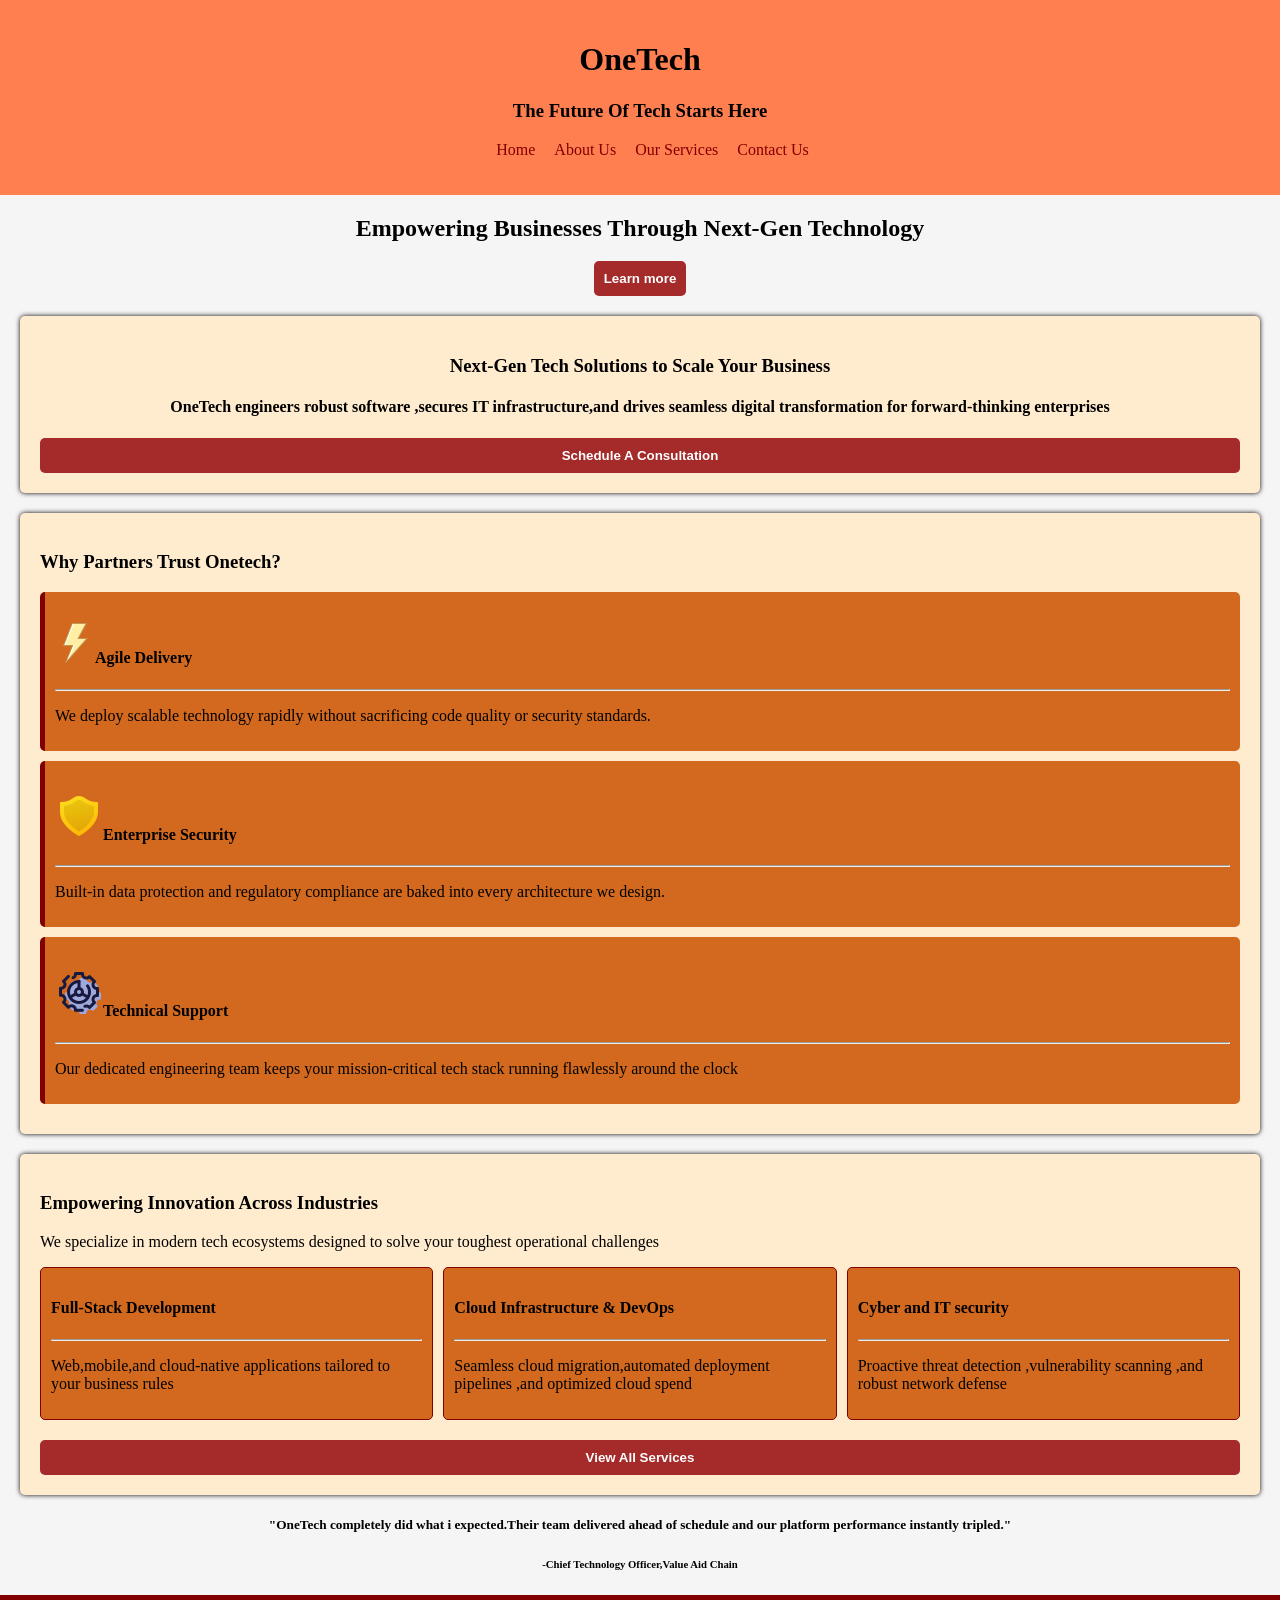
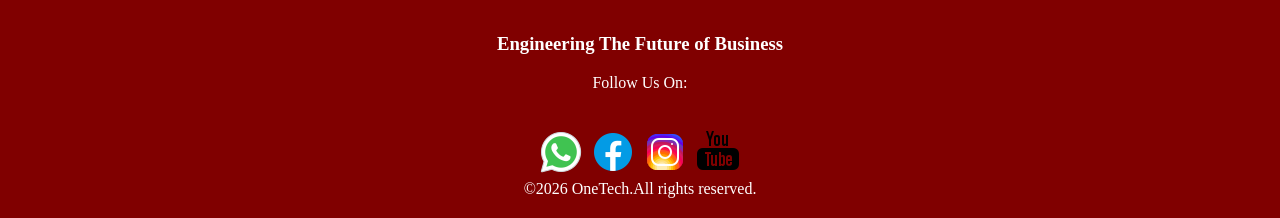
<file: index.html>
<!DOCTYPE html>
<html lang="en">
<head>
    <meta charset="UTF-8">
    <meta name="viewport" content="width=device-width, initial-scale=1.0">
    <title>Home</title>
    <link rel="stylesheet" href="static/css/style.css">
</head>
<body>
    <header>
        <h1>OneTech</h1>
        <h3>The Future Of Tech Starts Here</h3>
        <nav>
            <ul>
                <li><a href="index.html">Home</a></li>
                <li><a href="about.html">About Us</a></li>
                <li><a href="services.html">Our Services</a></li>
                <li><a href="contact.html">Contact Us</a></li>
            </ul>
        </nav>
    </header>
    <main>
        <div class="afterheader">
            <h2 id="meno">Empowering Businesses Through Next-Gen Technology</h2>
            <!-- <h3>We design,build,and scale custom software and digital solutions that streamline your operations and accelerate growth</h3> -->
            <button id="btn"><a href="about.html">Learn more</a></button>
        </div>
            <section>
                <h3 class="one">Next-Gen Tech Solutions to Scale Your Business</h3>
                <h4 class="one">OneTech engineers robust software ,secures IT infrastructure,and drives seamless digital transformation for forward-thinking enterprises</h4>
                <button class="batt"><a href="contact.html">Schedule A Consultation</a></button>
            </section>
            <section>
                <h3>Why Partners Trust Onetech?</h3>
                <div class="container">
                    <h4><img src="static/images/fast.png" alt="bolt image">Agile Delivery</h4>
                    <hr>
                    <p>We deploy scalable technology rapidly without sacrificing code quality or security standards.</p>
                    

                </div>

                <div class="container"> 
                    <h4><img src="static/images/shield support.png" alt="shield image">Enterprise Security</h4>
                    <hr>
                    <p>Built-in data protection and regulatory compliance are baked into every architecture we design.</p>

                </div>
                <div class="container">
                    <h4><img src="static/images/gears.png" alt="gear icon">Technical Support</h4>
                    <hr>
                    <p>Our dedicated engineering team keeps your mission-critical tech stack running flawlessly around the clock</p>
                </div>
            </section>
            <section>
                <h3>Empowering Innovation Across Industries</h3>
                <p>We specialize in modern tech ecosystems designed to solve your toughest operational challenges </p>
                <div class="service-card">
                    <div class="service">
                        <h4>Full-Stack Development</h4>
                        <hr>
                        <p>Web,mobile,and cloud-native applications tailored to your business rules </p>
                    </div>
                    <div class="service">
                        <h4>Cloud Infrastructure & DevOps</h4>
                        <hr>
                        <p>Seamless cloud migration,automated deployment pipelines ,and optimized cloud spend</p>
                    </div>
                    <div class="service">
                        <h4>Cyber and IT security</h4>
                        <hr>
                        <p>Proactive threat detection ,vulnerability scanning ,and robust network defense</p>
                    </div>
                </div>
                <button class="batt"><a href="services.html">View All Services</a></button>
            </section>
            <h5 id="feed">"OneTech completely did what i expected.Their team delivered ahead of schedule and our platform performance instantly tripled."</h5>
            <h6 id="fed">-Chief Technology Officer,Value Aid Chain</h6>
    </main>
    <footer>
        <h3 id="foot">Engineering The Future of Business</h3>
        <p>Follow Us On:</p><br>
        <a href="https://www.whatsapp.com" target="_blank"><img src="static/images/whatsap_logo.png" alt="whatsapp logo"></a>
        <a href="https://www.facebook.com" target="_blank"><img src="static/images/facebook_logo.png" alt="facebook logo"></a>
        <a href="https://www.instagram.com" target="_blank"><img src="static/images/instagram logo.png" alt="instagram logo"></a>
        <a href="https://www.youtube.com"><img src="static/images/icons8-youtube-logo-50.png" alt="youtube logo"></a><br>


        &COPY;2026 OneTech.All rights reserved.
    </footer>

    
</body>
</html>
</file>
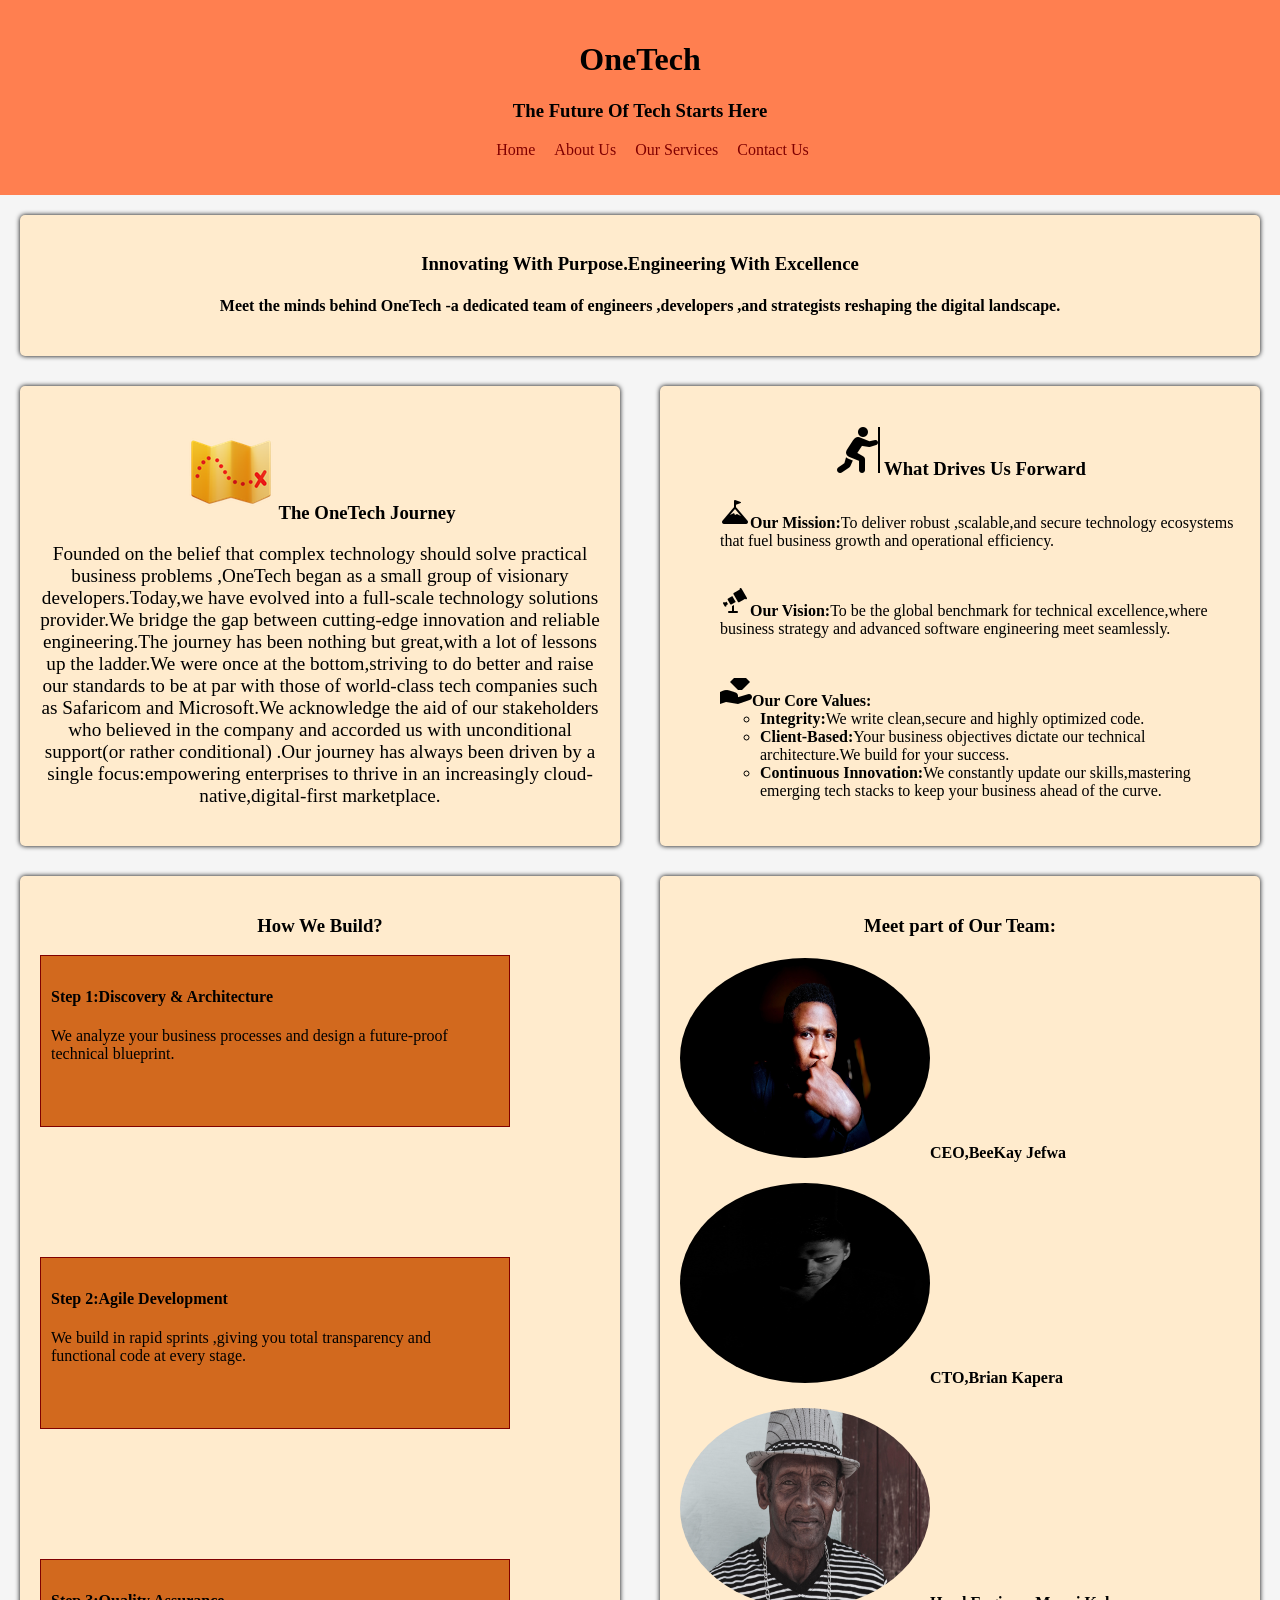
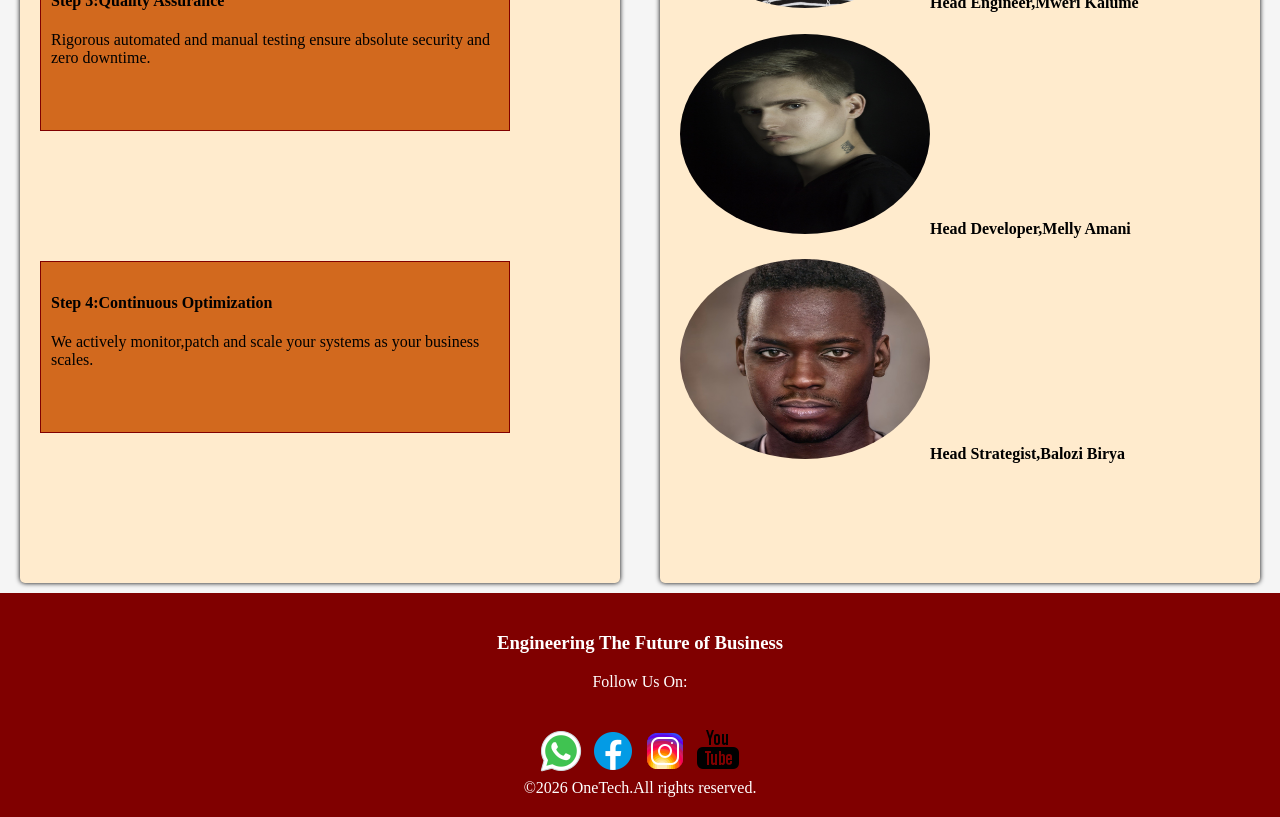
<file: about.html>
<!DOCTYPE html>
<html lang="en">
<head>
    <meta charset="UTF-8">
    <meta name="viewport" content="width=device-width, initial-scale=1.0">
    <title>About Us</title>
    <link rel="stylesheet" href="static/css/style.css">
</head>
<body>
    <header>
        <h1>OneTech</h1>
        <h3>The Future Of Tech Starts Here</h3>
        <nav>
            <ul>
                <li><a href="index.html">Home</a></li>
                <li><a href="about.html">About Us</a></li>
                <li><a href="services.html">Our Services</a></li>
                <li><a href="contact.html">Contact Us</a></li>
            </ul>
        </nav>
    </header>
    <main>
        <section>
            <h3 style="text-align: center;">Innovating With Purpose.Engineering With Excellence</h3>
            <h4 style="text-align: center;">Meet the minds behind OneTech -a dedicated team of engineers ,developers ,and strategists reshaping the digital landscape.</h4>
        </section>
        <div class="abt">
        <section id="story">
            <h3 style="text-align: center;"><img src="static/images/onetech  journey.png" alt="map logo">The OneTech Journey</h3>
            <p style="text-align: center;font-size: larger;">Founded on the belief that complex technology should solve practical business problems ,OneTech began as a small group of visionary developers.Today,we have evolved into a full-scale technology solutions provider.We bridge the gap between cutting-edge innovation and reliable engineering.The journey has been nothing but great,with a lot of lessons up the ladder.We were once at the bottom,striving to do better and raise our standards to be at par with those of world-class tech companies such as Safaricom and Microsoft.We acknowledge the aid of our stakeholders who believed in the company and accorded us with unconditional support(or rather conditional) .Our journey has always been driven by a single focus:empowering enterprises to thrive in an increasingly cloud-native,digital-first marketplace.</p>
        </section>
        <section id="sect">
            <h3 style="text-align: center;"><img src="static/images/icons8-push-50.png" alt="push">What Drives Us Forward</h3>
            <ul id="l">
                <li><img src="static/images/icons8-mission-30.png" alt="mission"><b>Our Mission:</b>To deliver robust ,scalable,and secure technology ecosystems that fuel business growth and operational efficiency.</li><br><br>
                <li><img src="static/images/icons8-telescope-30.png" alt=""><b>Our Vision:</b>To be the global benchmark for technical excellence,where business strategy and advanced software engineering meet seamlessly.</li><br><br>
                <li><img src="static/images/icons8-value-32.png" alt=""><b>Our Core Values:</b>
                    <ul>
                        <li><b>Integrity:</b>We write clean,secure and highly optimized code.</li>
                        <li><b>Client-Based:</b>Your business objectives dictate our technical architecture.We build for your success.</li>
                        <li><b>Continuous Innovation:</b>We constantly update our skills,mastering emerging tech stacks to keep your business ahead of the curve.</li>
                    </ul>
                </li>
            </ul>
        </section>
        </div>
        <div class="how">
        <section id="con">
            <h3 style="text-align: center;">How We Build?</h3>
            <div class="cont">
                <div class="step">
                    <h4>Step 1:Discovery & Architecture</h4>
                    <p>We analyze your business processes and design a future-proof technical blueprint.</p>
                </div>
                <div class="step">
                    <h4>Step 2:Agile Development</h4>
                    <p>We build in rapid sprints ,giving you total transparency and functional code at every stage.</p>

                </div>
                <div class="step">
                    <h4>Step 3:Quality Assurance</h4>
                    <p>Rigorous automated and manual testing ensure absolute security and zero downtime.</p>
                </div>
                <div class="step">
                    <h4>Step 4:Continuous Optimization</h4>
                    <p>We actively monitor,patch and scale your systems as your business scales.</p>
                </div>
            </div>
        </section>
        <section id="tem">
            <h3 style="text-align: center;">Meet part of Our Team:</h3>
            <h4><img src="static/images/ceo.jpg" alt="ceo" class="team">CEO,BeeKay Jefwa</h4>
            <h4><img src="static/images/cto.jpg" alt="cto" class="team">CTO,Brian Kapera</h4>
            <h4><img src="static/images/head engineer.jpg" alt="engineer" class="team">Head Engineer,Mweri Kalume</h4>
            <h4><img src="static/images/head developer.jpg" alt="developer" class="team">Head Developer,Melly Amani</h4>
            <h4><img src="static/images/head strategist.jpg" alt="strategist" class="team">Head Strategist,Balozi Birya</h4>

        </section>
        </div>

    </main>
    <footer>
        <h3 id="foot">Engineering The Future of Business</h3>
        <p>Follow Us On:</p><br>
        <a href="https://www.whatsapp.com" target="_blank"><img src="static/images/whatsap_logo.png" alt="whatsapp logo"></a>
        <a href="https://www.facebook.com" target="_blank"><img src="static/images/facebook_logo.png" alt="facebook logo"></a>
        <a href="https://www.instagram.com" target="_blank"><img src="static/images/instagram logo.png" alt="instagram logo"></a>
        <a href="https://www.youtube.com"><img src="static/images/icons8-youtube-logo-50.png" alt="youtube logo"></a><br>


        &COPY;2026 OneTech.All rights reserved.
    </footer>   
    
</body>
</html>
</file>
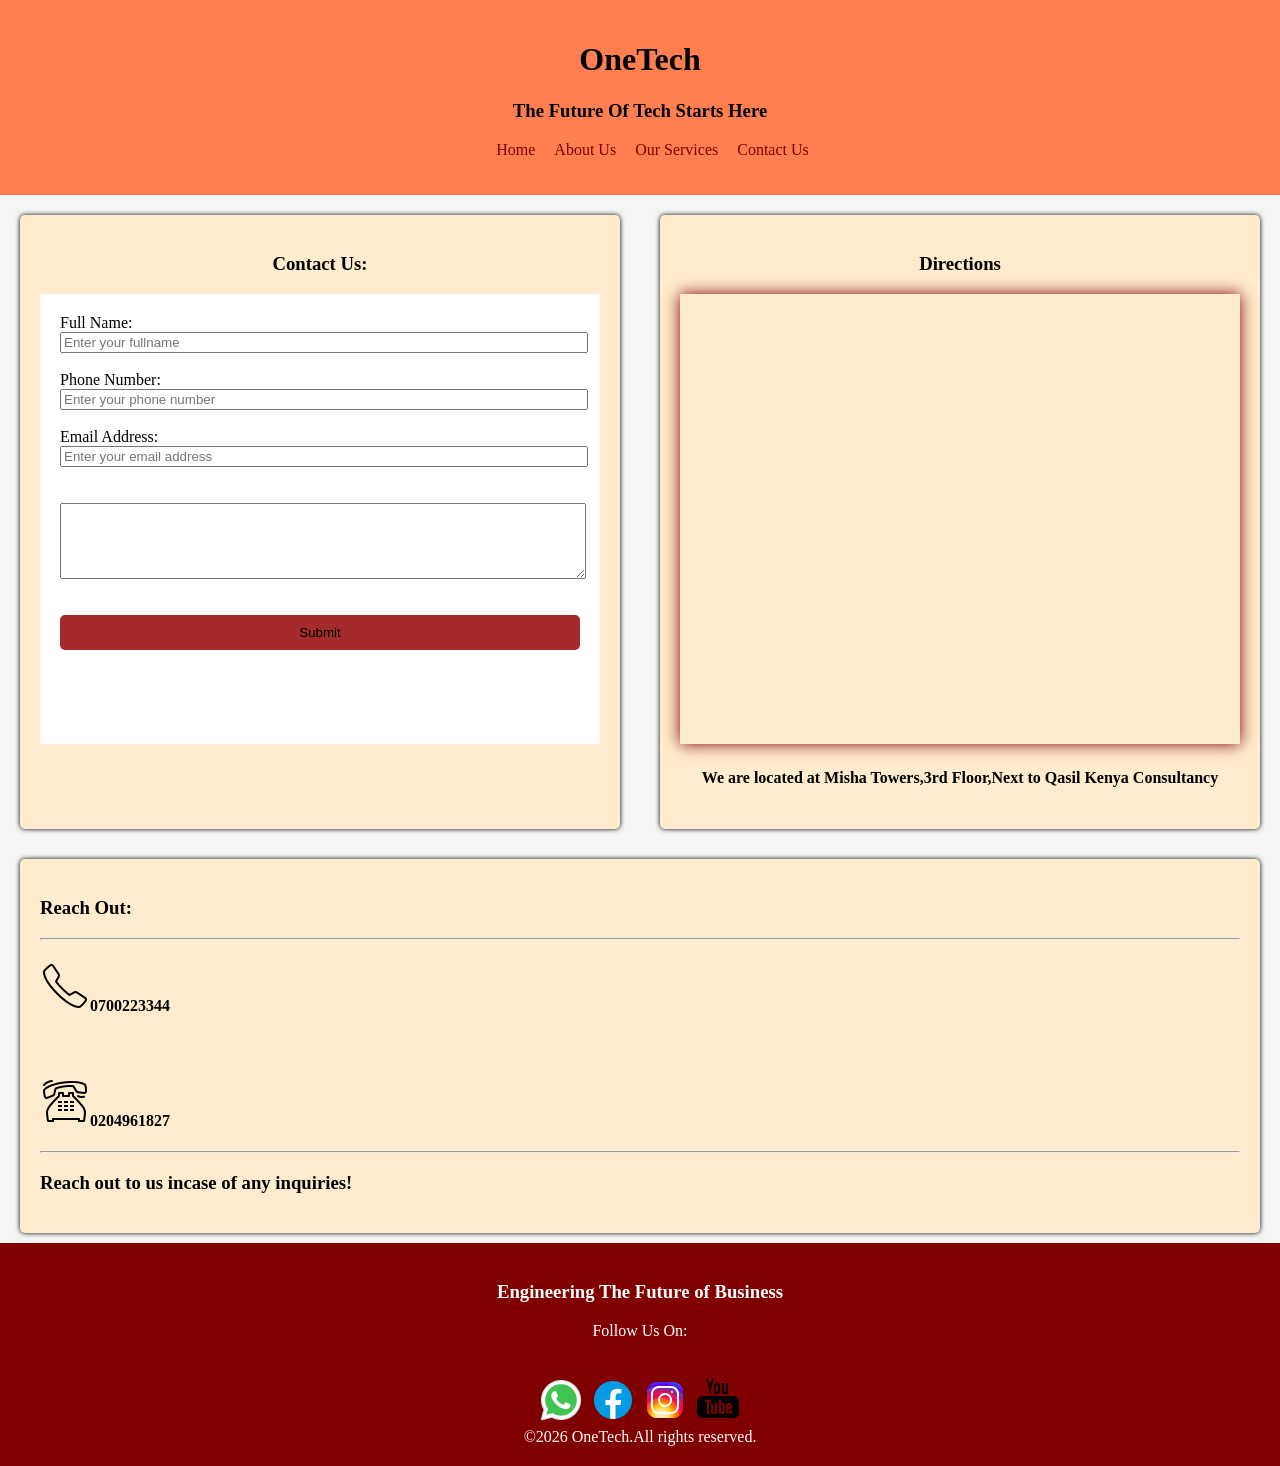
<file: contact.html>
<!DOCTYPE html>
<html lang="en">
<head>
    <meta charset="UTF-8">
    <meta name="viewport" content="width=device-width, initial-scale=1.0">
    <title>Contact Us</title>
    <link rel="stylesheet" href="static/css/style.css">
</head>
<body>
    <header>
        <h1>OneTech</h1>
        <h3>The Future Of Tech Starts Here</h3>
        <nav>
            <ul>
                <li><a href="index.html">Home</a></li>
                <li><a href="about.html">About Us</a></li>
                <li><a href="services.html">Our Services</a></li>
                <li><a href="contact.html">Contact Us</a></li>
            </ul>
        </nav>
    </header>
    <main>
        <div class="contact">
        <section id="frm">
            <h3 style="text-align: center;">Contact Us:</h3>
            <form>
            <label for="fname">Full Name:</label>
            <input type="text" id="fname" name="fname" placeholder="Enter your fullname"  required><br>
            <label for="phone">Phone Number:</label>
            <input type="tel" id="phone" name="phone" placeholder="Enter your phone number" required><br>
            <label for="email">Email Address:</label>
            <input type="email" id="email" name="email" placeholder="Enter your email address" required><br><br>
            <textarea name="msg" id="msg"></textarea><br><br>
            <button type="submit" id="submit">Submit</button>
            </form>
        </section>
        <section id="map">
            <h3 style="text-align: center;">Directions</h3>
            <iframe src="https://www.google.com/maps/embed?pb=!1m18!1m12!1m3!1d7977.675214718219!2d36.807437274803455!3d-1.2704012987175102!2m3!1f0!2f0!3f0!3m2!1i1024!2i768!4f13.1!3m3!1m2!1s0x182f173a369c20bf%3A0x245b08274b678c5d!2sMisha%20Towers%2C%20Westlands%20Rd%2C%20Nairobi!5e0!3m2!1sen!2ske!4v1783067246484!5m2!1sen!2ske" width="600" height="450" style="border:0;" allowfullscreen="" loading="lazy" referrerpolicy="strict-origin-when-cross-origin"></iframe>
            <h4 style="text-align: center;">We are located at Misha Towers,3rd Floor,Next to Qasil Kenya Consultancy</h4>
        </section>
        </div>
        <section>
            <h3>Reach Out:</h3>
            <hr>
            <h4><img src="static/images/mobile phone.png" alt="mobile phone logo">0700223344</h4><br>
            <h4><img src="static/images/tel phone.png" alt="telephone logo">0204961827</h4>
            <hr>
            <h3>Reach out to us incase of any inquiries!</h3>
        </section>
    </main>
    <footer>
        <h3 id="foot">Engineering The Future of Business</h3>
        <p>Follow Us On:</p><br>
        <a href="https://www.whatsapp.com" target="_blank"><img src="static/images/whatsap_logo.png" alt="whatsapp logo"></a>
        <a href="https://www.facebook.com" target="_blank"><img src="static/images/facebook_logo.png" alt="facebook logo"></a>
        <a href="https://www.instagram.com" target="_blank"><img src="static/images/instagram logo.png" alt="instagram logo"></a>
        <a href="https://www.youtube.com"><img src="static/images/icons8-youtube-logo-50.png" alt="youtube logo"></a><br>


        &COPY;2026 OneTech.All rights reserved.
    </footer>
    
</body>
</html>
</file>
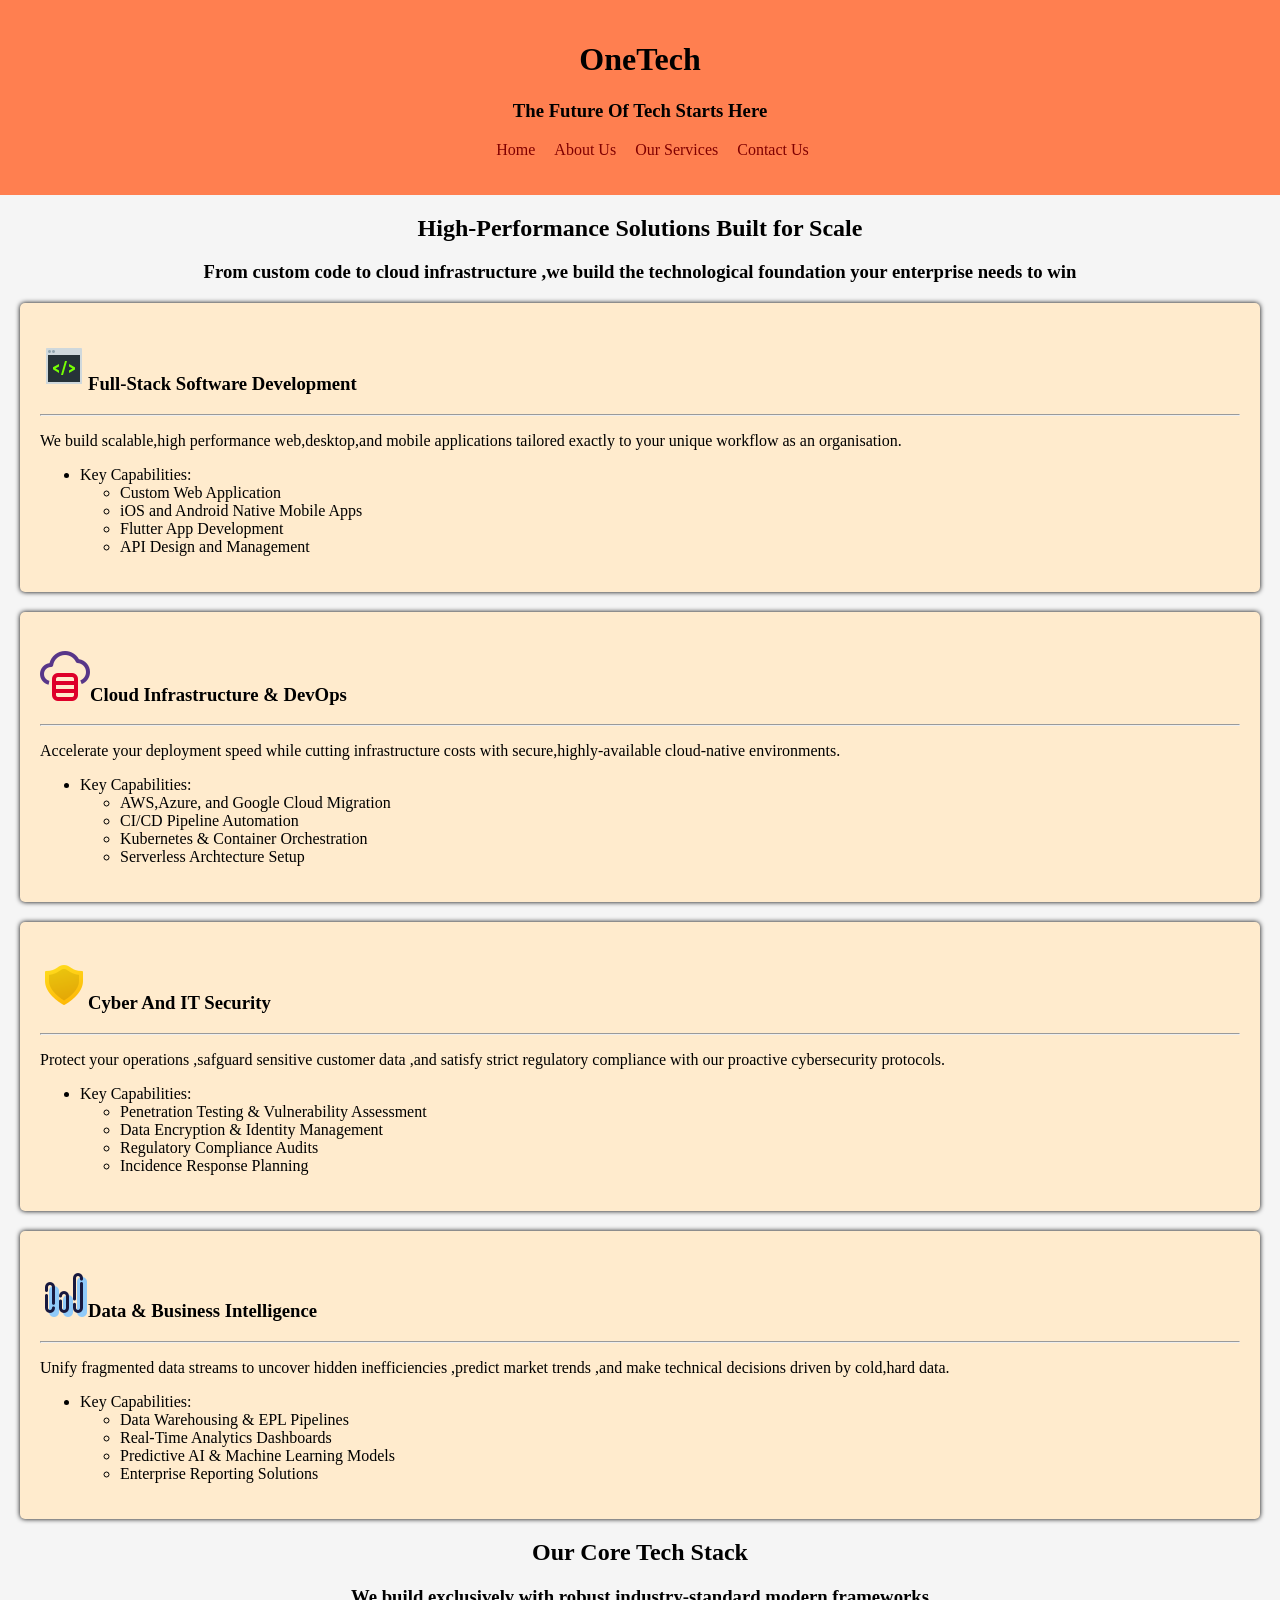
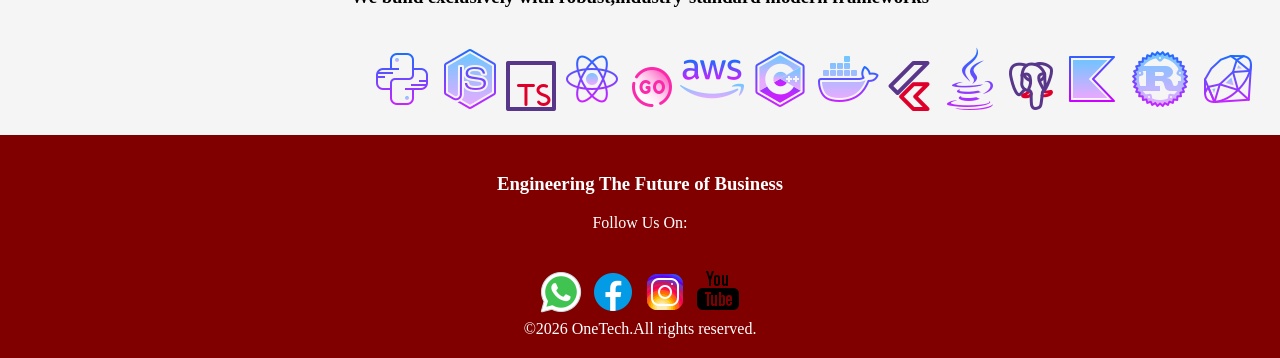
<file: services.html>
<!DOCTYPE html>
<html lang="en">
<head>
    <meta charset="UTF-8">
    <meta name="viewport" content="width=device-width, initial-scale=1.0">
    <title>Our Services</title>
    <link rel="stylesheet" href="static/css/style.css">
</head>
<body>
    <header>
        <h1>OneTech</h1>
        <h3>The Future Of Tech Starts Here</h3>
        <nav>
            <ul>
                <li><a href="index.html">Home</a></li>
                <li><a href="about.html">About Us</a></li>
                <li><a href="services.html">Our Services</a></li>
                <li><a href="contact.html">Contact Us</a></li>
            </ul>
        </nav>
    </header>
    <main>
        <h2 style="text-align: center;">High-Performance Solutions Built for Scale</h2>
        <h3 style="text-align: center;">From custom code to cloud infrastructure ,we build the technological foundation your enterprise needs to win</h3>
        <section>
            <h3><img src="static/images/code-bracket.png" alt="code-bracket image">Full-Stack Software Development</h3>
            <hr>
            <p>We build scalable,high performance web,desktop,and mobile applications tailored exactly to your unique workflow as an organisation.</p>
            <ul>
                <li>Key Capabilities:</li>
                <ul>
                    <li>Custom Web Application</li>
                    <li>iOS and Android Native Mobile Apps</li>
                    <li>Flutter App Development</li>
                    <li>API Design and Management</li>
                    
                </ul>
            </ul>
        </section>
        <section>
            <h3><img src="static/images/cloud server.png" alt="cloud server logo">Cloud Infrastructure & DevOps</h3>
            <hr>
            <p>Accelerate your deployment speed while cutting infrastructure costs with secure,highly-available cloud-native environments.</p>
            <ul>
                <li>Key Capabilities:</li>
                <ul>
                    <li>AWS,Azure, and Google Cloud Migration</li>
                    <li>CI/CD Pipeline Automation</li>
                    <li>Kubernetes & Container Orchestration</li>
                    <li>Serverless Archtecture Setup</li>
                </ul>
            </ul>
        </section>
        <section>
            <h3><img src="static/images/shield support.png" alt="shield logo">Cyber And IT Security</h3>
            <hr>
            <p>Protect your operations ,safguard sensitive customer data ,and satisfy strict regulatory compliance with our proactive cybersecurity protocols.</p>
            <ul>
                <li>Key Capabilities:</li>
                <ul>
                    <li>Penetration Testing & Vulnerability Assessment</li>
                    <li>Data Encryption & Identity Management</li>
                    <li>Regulatory Compliance Audits</li>
                    <li>Incidence Response Planning</li>
                </ul>
            </ul>
        </section>
        <section>
            <h3><img src="static/images/bar-chart.png" alt="barchart logo">Data & Business Intelligence</h3>
            <hr>
            <p>Unify fragmented data streams to uncover hidden inefficiencies ,predict market trends ,and make technical decisions driven by cold,hard data.</p>
            <ul>
                <li>Key Capabilities:</li>
                <ul>
                    <li>Data Warehousing & EPL Pipelines</li>
                    <li>Real-Time Analytics Dashboards</li>
                    <li>Predictive AI & Machine Learning Models</li>
                    <li>Enterprise Reporting Solutions </li>
                </ul>
            </ul>
        </section>
        <h2 style="text-align: center;">Our Core Tech Stack</h2>
        <h3 style="text-align: center;">We build exclusively with robust,industry-standard modern frameworks</h3>
        <div class="logos">
        <img src="static/images/python.png" alt="python logo">
        <img src="static/images/NodeJs.png" alt="nodejs logo">
        <img src="static/images/typescript.png" alt="typescript logo">
        <img src="static/images/React.png" alt="react logo">
        <img src="static/images/Go.png" alt="Go logo">
        <img src="static/images/AWS.png" alt="aws logo">
        <img src="static/images/c++.png" alt="c++ logo">
        <img src="static/images/Docker.png" alt="docker logo">
        <img src="static/images/flutter.png" alt="flutter logo">
        <img src="static/images/java.png" alt="java logo">
        <img src="static/images/PostgreSQL.png" alt="sql logo">
        <img src="static/images/kotlin.png" alt="kotlin logo">
        <img src="static/images/rust.png" alt="rust logo">
        <img src="static/images/ruby.png" alt="ruby logo">
        </div>
    </main>
    <footer>
        <h3 id="foot">Engineering The Future of Business</h3>
        <p>Follow Us On:</p><br>
        <a href="https://www.whatsapp.com" target="_blank"><img src="static/images/whatsap_logo.png" alt="whatsapp logo"></a>
        <a href="https://www.facebook.com" target="_blank"><img src="static/images/facebook_logo.png" alt="facebook logo"></a>
        <a href="https://www.instagram.com" target="_blank"><img src="static/images/instagram logo.png" alt="instagram logo"></a>
        <a href="https://www.youtube.com"><img src="static/images/icons8-youtube-logo-50.png" alt="youtube logo"></a><br>


        &COPY;2026 OneTech.All rights reserved.
    </footer>
    
</body>
</html>
</file>
<file: static/css/style.css>
body{
    background-color: whitesmoke;
    margin: 0;
    font-family: 'Times New Roman', Times, serif;
}
header{
    background-color: coral;
    text-align: center;
    margin: 0;
    padding: 20px;

}
nav ul{
    list-style-type:none;
}
nav li{
    display: inline;
}
nav a{
    text-decoration: none;
    margin-right: 15px;
    color:maroon;
}
nav a:hover{
    background-color: brown;
    color: black;
    padding: 10px;
}
.home{
    margin: 20px;
    background-color: antiquewhite;
    padding: 20px
}
#meno{
    text-align: center;
}
#btn{
    background-color: brown;
    border: none;
    padding: 10px;
    
    border-radius: 5px;
    
}
#btn a{
    color: white;
    text-decoration: none;
    font-weight: bold;
    border:none;
}
section{
    background-color: blanchedalmond;
    padding: 20px;
    margin: 20px;
    margin-bottom: 10px;
    border-radius: 5px;
    box-shadow: 0 0 5px ;
}
.batt{
    background-color: brown;
    border: none;
    padding: 10px;
    border-radius: 5px;
    width: 100%;

}
.batt a{
    text-decoration: none;
    color: white;
    font-weight: bold;
}
#btn:hover{
    cursor: pointer;
    background-color: maroon;
    box-shadow: 0 0 10px gray;
    transform: scale(1.05);
    transition: transform 0.3s ease;
}
.batt:hover{
    cursor: pointer;
    background-color:maroon;
    box-shadow: 0 0 10px gray;
    transform: scale(1.02);
    transition: transform 0.3s ease;
}
.container{
    background-color: chocolate;
    padding: 10px;
    margin-bottom: 10px;
    border-radius: 5px;
    border-left: 5px solid maroon;
}
.service{
    background-color: chocolate;
    padding: 10px;
    border: 1px solid maroon;
    margin-bottom: 20px;
    flex: 200px;
    border-radius: 5px;
    
}
.service:hover{
    transform: scale(1.02);
    transition: transform 0.3s ease;
}
.service-card{
    display: flex;
    gap: 10px;
    justify-content: space-evenly;
    

}
#feed{
    text-align: center;
}
#fed{
    text-align: center;
}
footer{
    background-color: maroon;
    color: white;
    margin: 0;
    padding: 20px;
    text-align: center;
}
#foot{
    text-align: center;
}
.one{
    text-align: center;
}
.step{
    background-color: chocolate;
    padding: 10px;
    border: 1px solid maroon;
    margin-bottom: 130px;
    width: 80%;
    height: 150px;
}
.team{
    width: 250px;
    height: 200px;
    border-radius: 50%;
}
/* .sect{
    margin-right: 600px;
    margin-left: 200px;
} */
#sect #l{
    list-style-type: none;
}
.logos{
    background-color: whitesmoke;
    padding:20px;
    margin-left: 350px;

}
form{
    background-color: white;
    padding: 20px;
    display: block;
    height: 410px;
}
label,input,textarea{
    display: block;
    width: 100%;
}
#submit{
    background-color: brown;
    border: none;
    padding: 10px;
    border-radius: 5px;
    width: 100%;

}
#submit:hover{
    cursor: pointer;
    background-color:maroon;
    box-shadow: 0 0 10px gray;
    transform: scale(1.02);
    transition: transform 0.3s ease;

}
textarea{
    height: 70px;
}
iframe{
    width: 100%;
    border: 2px solid maroon;
    box-shadow: 0 0 15px maroon;
}
.contact{
    display: flex;
}
#frm{
    width: 700px;
}
#map{
    width: 700px;
}
.abt{
    display: flex;
}
#story{
    width: 700px;
}
#sect{
    width: 700px;
}
.how{
    display: flex;
}
#con{
    width: 700px;
}
#tem{
    width: 700px;
}
.afterheader{
    text-align: center;
}
/* responsiveness */
@media(max-width:768px){
    .contact,.abt,.how{
        flex-direction: column;
    
    }
    section,#story,#sect,#con,#tem,#frm,#map{
        width: 400px;
    }

    

}
</file>
